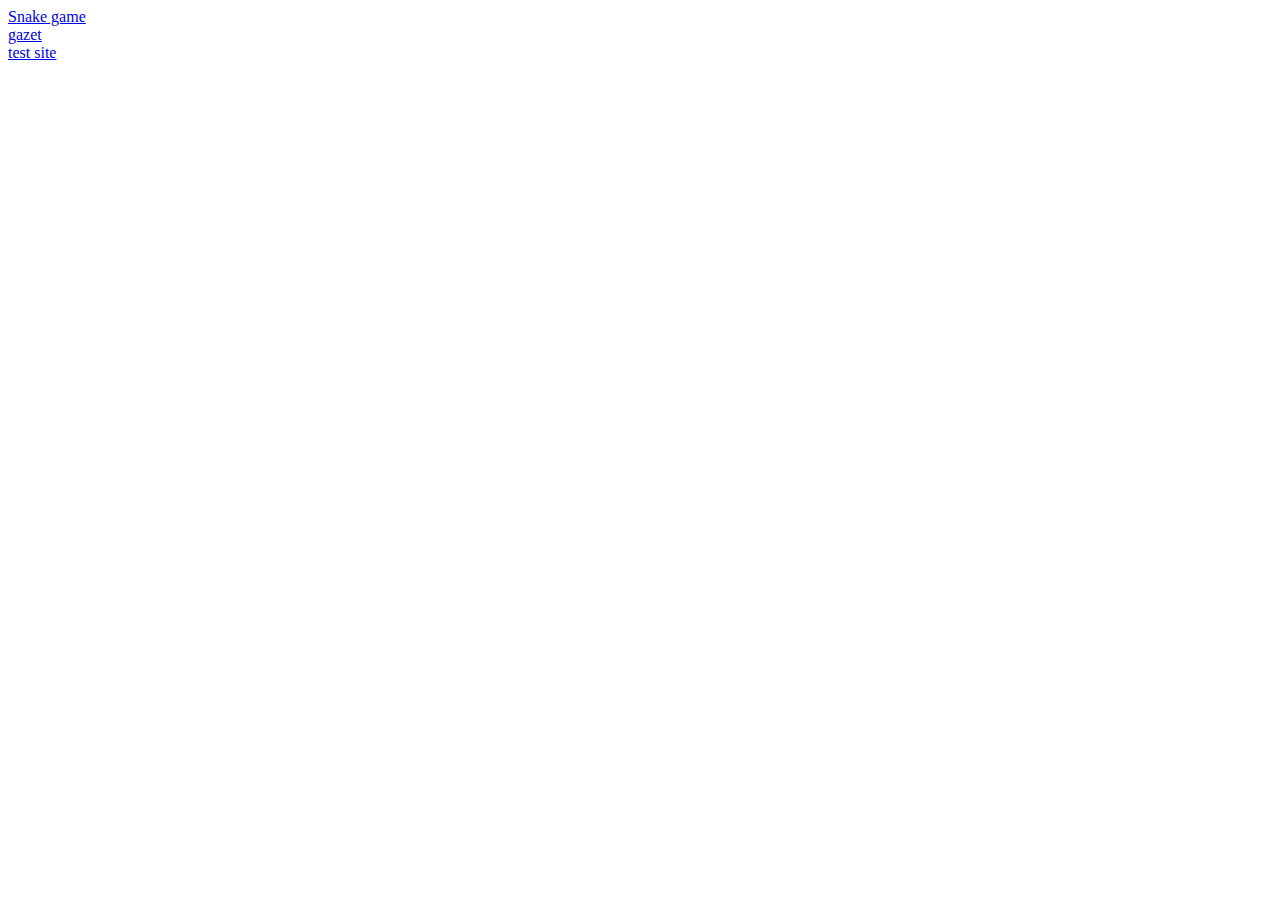
<file: index.html>
<!DOCTYPE html>
<html>
  <head>
    <meta charset="utf-8">
    <title>My Projects</title>
  </head>
  <body>
    <a href="projects/snake/index.html">Snake game</a><br>
    <a href="gazet/">gazet</a><br>
    <a href="Portfolio/">test site</a>

  </body>
</html>
</file>
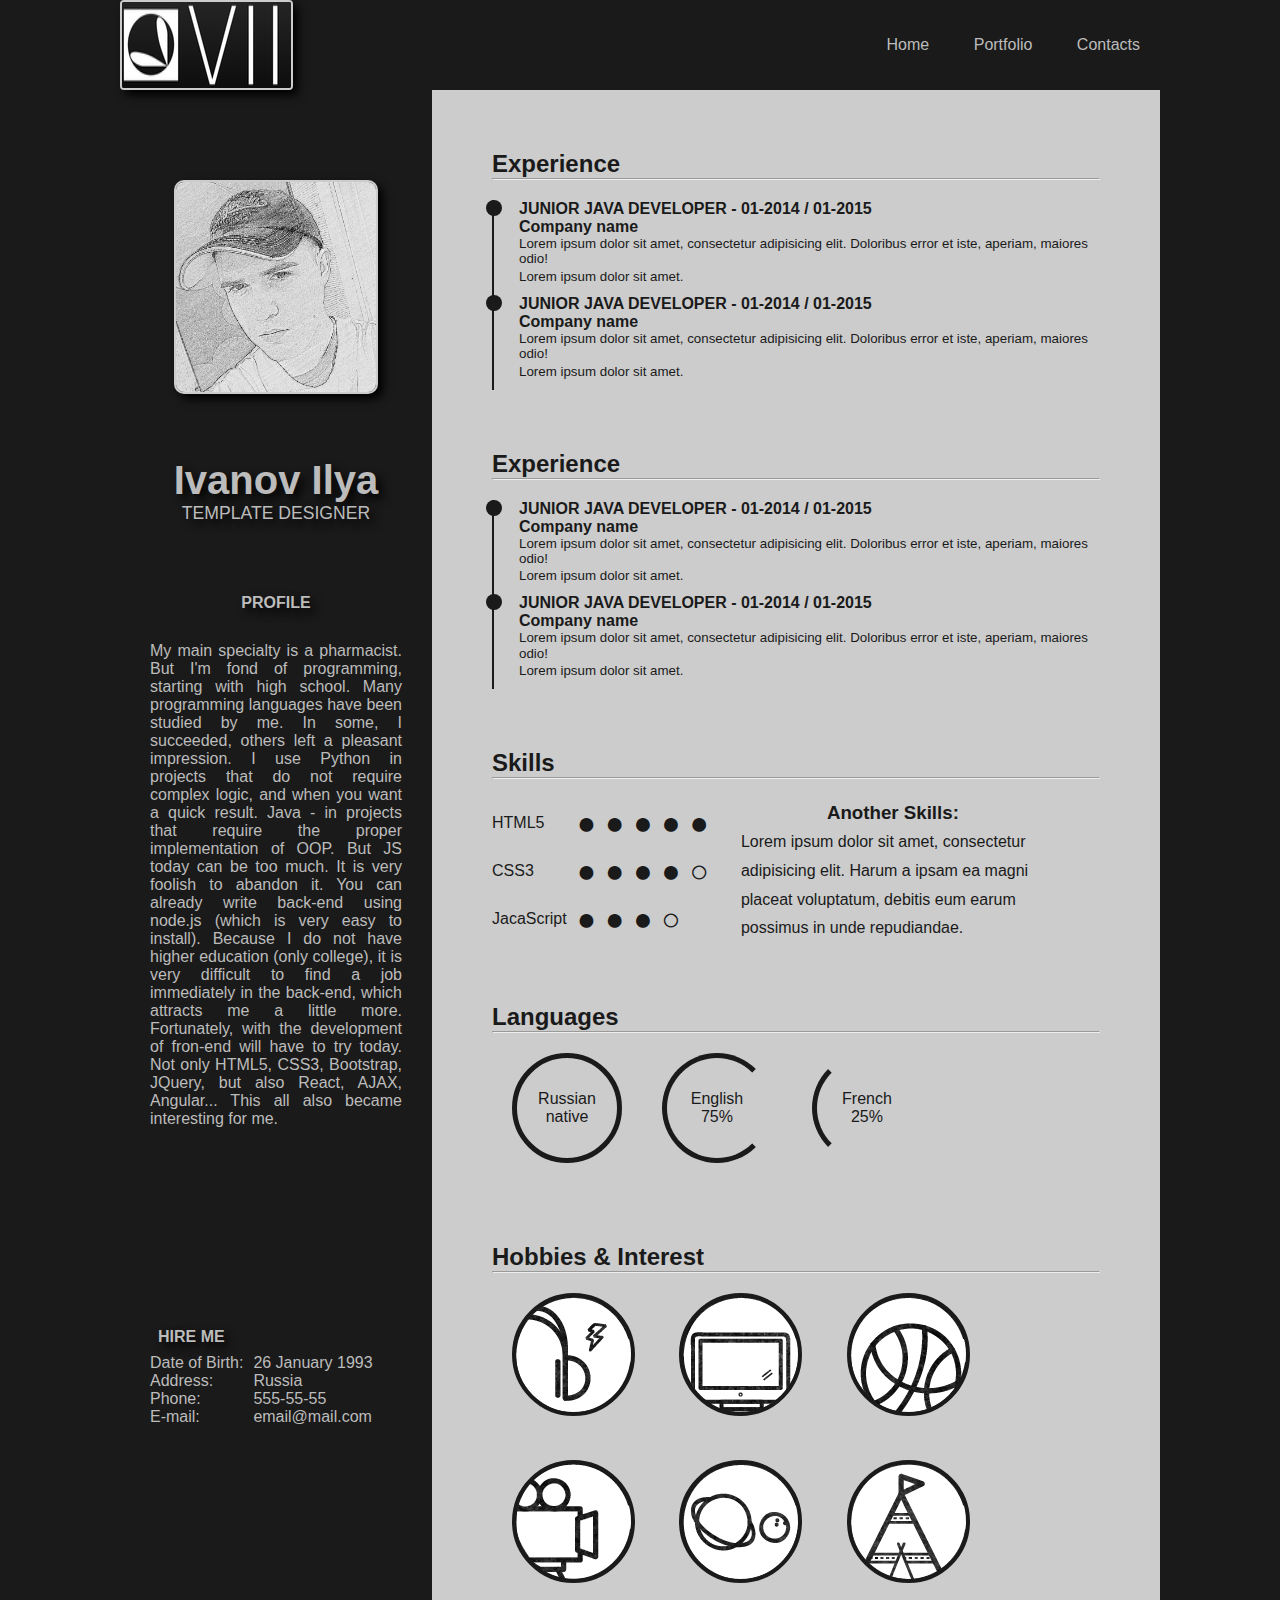
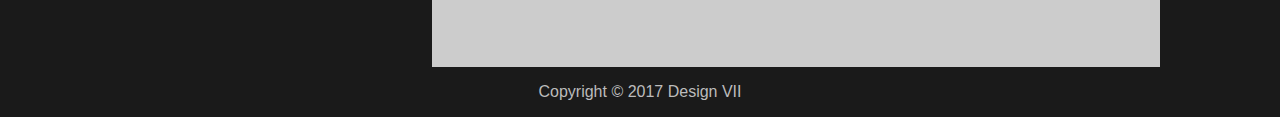
<file: gazet/index.html>
<!DOCTYPE html>
<html>

<head>
  <meta charset="utf-8">
  <meta name="viewport" content="width=device-width, initial-scale=1">
  <title>Portfolio</title>
  <link rel="stylesheet" href="css/style.css">
</head>

<body>
  <header>
    <nav>
      <img src="images/my-logo.png" alt="logo">

        <label id="but-tog" for="toggle-1">&#9776;</label>
        <input type="checkbox" id="toggle-1">
      <div class="menu-items">
        <div class="nav-item">Home</div>
        <div class="nav-item">Portfolio</div>
        <div class="nav-item">Contacts</div>
      </div>
    </nav>
  </header>

  <main>
    <aside class="personality">
      <section id="general-info">
        <img id="my-photo" src="images/iam.jpg" alt="It's me">
        <h1>Ivanov Ilya</h1>
        <h3>Template designer</h3>
      </section>
      <section id="profile">
        <h4>Profile</h4>
        <p>My main specialty is a pharmacist. But I'm fond of programming, starting with high school. Many programming languages ​​have been studied by me. In some, I succeeded, others left a pleasant impression. I use Python in projects that do not require complex logic, and when you want a quick result. Java - in projects that require the proper implementation of OOP.
But JS today can be too much. It is very foolish to abandon it. You can already write back-end using node.js (which is very easy to install).
Because I do not have higher education (only college), it is very difficult to find a job immediately in the back-end, which attracts me a little more. Fortunately, with the development of fron-end will have to try today. Not only HTML5, CSS3, Bootstrap, JQuery, but also React, AJAX, Angular...
This all also became interesting for me.</p>
      </section>
      <section id="second-info">
        <h4>hire me</h4>
        <div class="question">Date of Birth:<br>Address:<br>Phone:<br>E-mail:</div>
        <div class="answer">26 January 1993<br>Russia<br>555-55-55<br>email@mail.com</div>
      </section>
    </aside>

    <aside class="second">
      <article class="info-article">
        <h2>Experience</h2>
        <hr>
        <div class="box-stack">
          <div class="box-1">
            <h4>Junior Java developer - 01-2014 / 01-2015</h4>
            <p class="name">Company name</p>
            <p class="part-info">
              <small>Lorem ipsum dolor sit amet, consectetur adipisicing elit. Doloribus error et iste, aperiam, maiores odio!
              </small>
            </p>
            <p class="underline">
              <small>Lorem ipsum dolor sit amet.
              </small>
            </p>
          </div>
          <div class="box-2">
            <h4>Junior Java developer - 01-2014 / 01-2015</h4>
            <p class="name">Company name</p>
            <p class="part-info">
              <small>Lorem ipsum dolor sit amet, consectetur adipisicing elit. Doloribus error et iste, aperiam, maiores odio!
              </small>
            </p>
            <p class="underline">
              <small>Lorem ipsum dolor sit amet.
              </small>
            </p>
          </div>
        </div>
      </article>

      <article class="info-article">
        <h2>Experience</h2>
        <hr>
        <div class="box-stack">
          <div class="box-1">
            <h4>Junior Java developer - 01-2014 / 01-2015</h4>
            <p class="name">Company name</p>
            <p class="part-info">
              <small>Lorem ipsum dolor sit amet, consectetur adipisicing elit. Doloribus error et iste, aperiam, maiores odio!
              </small>
            </p>
            <p class="underline">
              <small>Lorem ipsum dolor sit amet.
              </small>
            </p>
          </div>
          <div class="box-2">
            <h4>Junior Java developer - 01-2014 / 01-2015</h4>
            <p class="name">Company name</p>
            <p class="part-info">
              <small>Lorem ipsum dolor sit amet, consectetur adipisicing elit. Doloribus error et iste, aperiam, maiores odio!
              </small>
            </p>
            <p class="underline">
              <small>Lorem ipsum dolor sit amet.
              </small>
            </p>
          </div>
        </div>
      </article>

      <article class="info-article" id="skills">
        <h2>Skills</h2>
        <hr>
        <div class="question">HTML5<br>CSS3<br>JacaScript</div>
        <div class="answer" id="dotted">&#9679; &#9679; &#9679; &#9679; &#9679;<br>&#9679; &#9679; &#9679; &#9679; &#9675;<br>&#9679; &#9679; &#9679; &#9675;</div>
        <div class="another-skills">
          <h3 class="name">Another Skills:</h3>
          <p>Lorem ipsum dolor sit amet, consectetur adipisicing elit. Harum a ipsam ea magni placeat voluptatum, debitis eum earum possimus in unde repudiandae.</p>
        </div>
        <div class="clear"></div>
      </article>

      <article class="info-article">
        <h2>Languages</h2>
        <hr>
        <div class="lang-lvl" id="ru-lvl">Russian<br>native</div>
        <div class="lang-lvl" id="en-lvl">English<br>75%</div>
        <div class="lang-lvl" id="fr-lvl">French<br>25%</div>
        <div class="clear"></div>
      </article>

      <article class="info-article" id="hobby">
        <h2>Hobbies & Interest</h2>
        <hr>
        <div class="interest" id="interest1"></div>
        <div class="interest" id="interest2"></div>
        <div class="interest" id="interest3"></div>
        <div class="interest" id="interest4"></div>
        <div class="interest" id="interest5"></div>
        <div class="interest" id="interest6"></div>
      </article>
    </aside>
  </main>
<div class="clear"></div>
<footer>
  <p>Copyright © 2017 Design VII</p>
</footer>
</body>

</html>
</file>
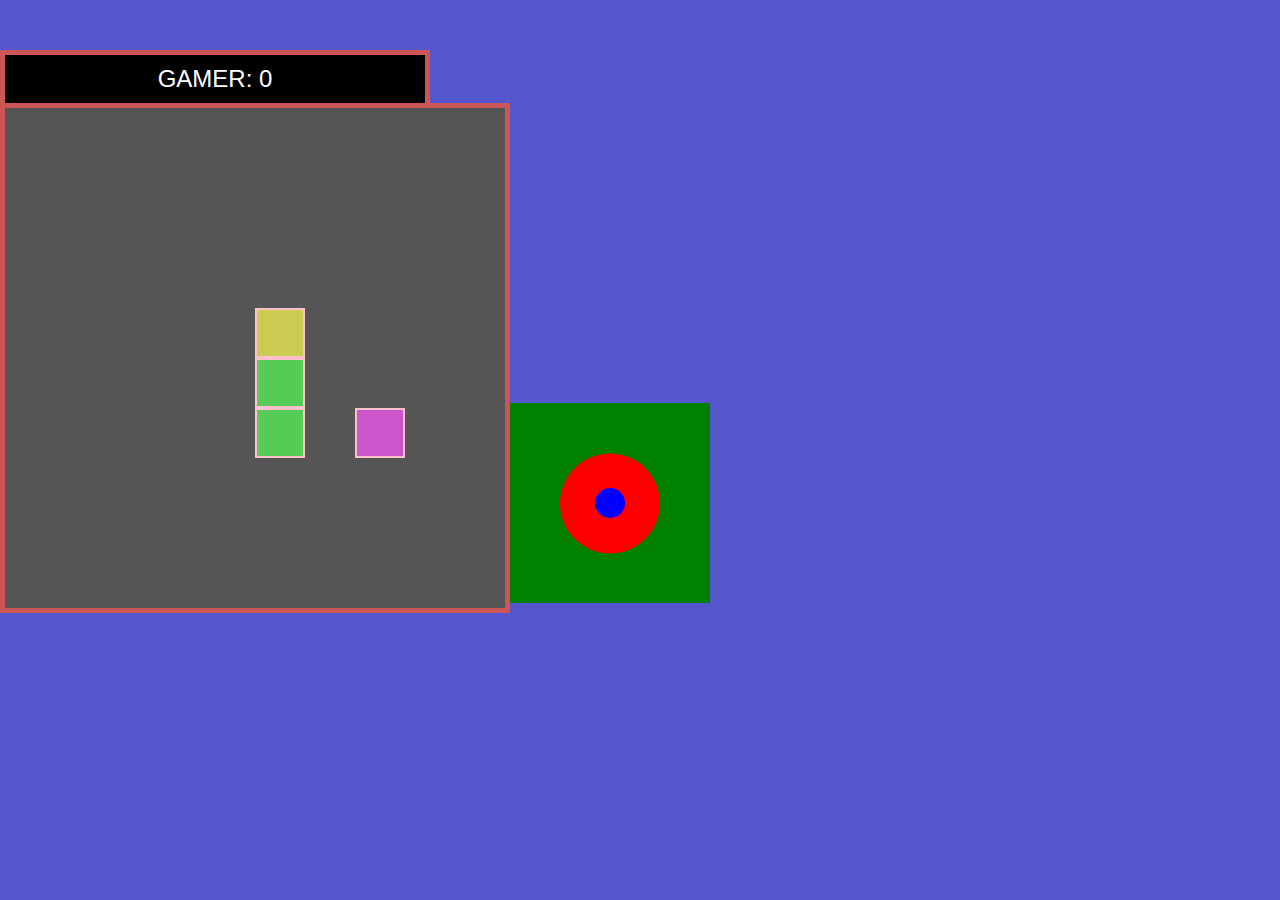
<file: projects/snake/index.html>
<!DOCTYPE html>
<html>

<head>
  <meta charset="utf-8">
  <title>Snake game</title>
  <link rel="stylesheet" href="style.css">
</head>

<body>
  <div class="main">
    <div id="area"></div>
    <canvas id="control" width="200" height="200"></canvas>
  </div>


  <script src="figure/figure.js"></script>
  <script src="figure/circle.js"></script>
  <script src="figure/controlCircle.js"></script>
  <script src="right.js"></script>
</body>

</html>
</file>
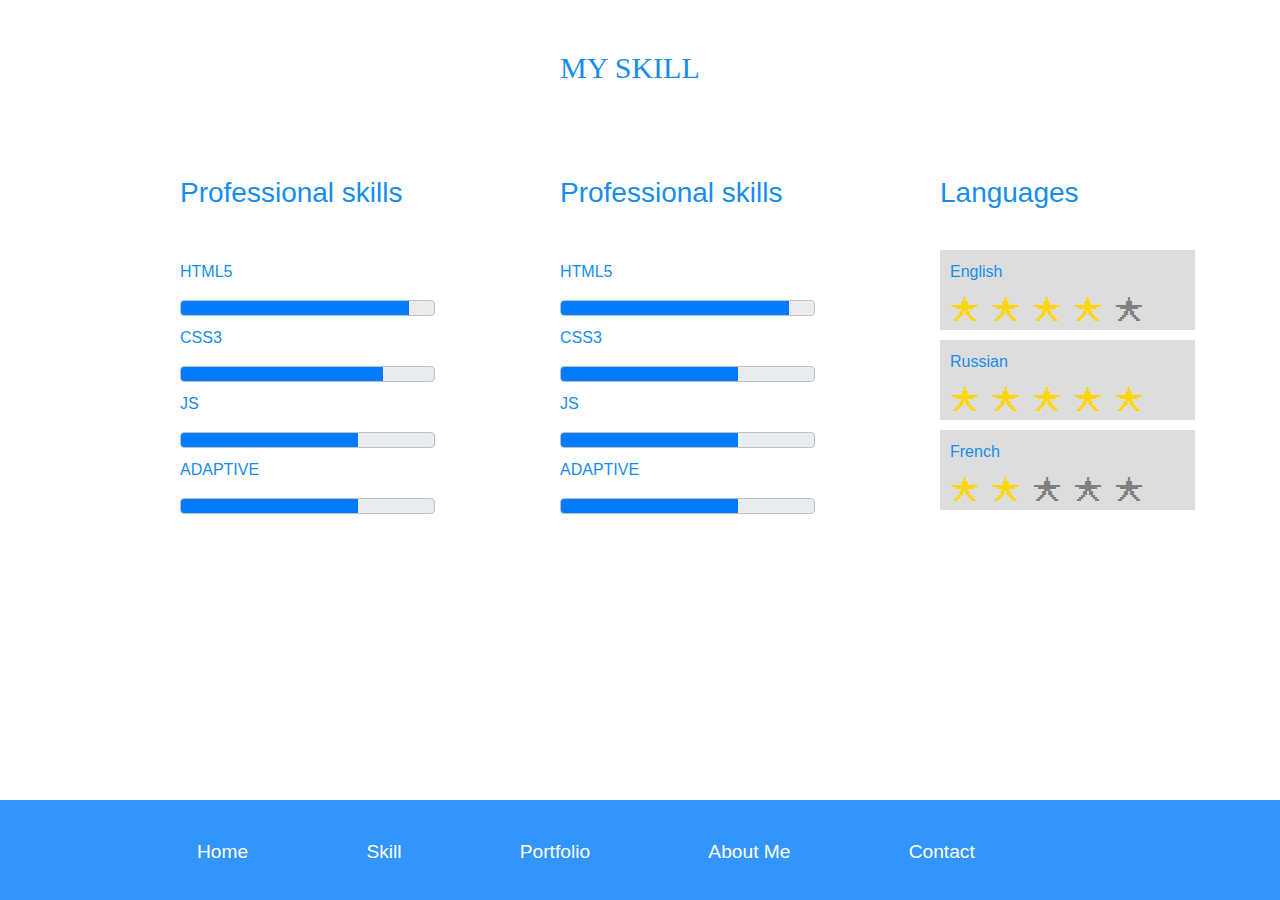
<file: Portfolio/myskill.html>
<!DOCTYPE html>
<html>

<head>
  <meta charset="utf-8">
  <title>My Skill</title>
  <link rel="stylesheet" href="css/bootstrap.css">
  <link rel="stylesheet" href="css/second.css">
  <link rel="stylesheet" type="text/css" media="print" href="css/second.css">
</head>

<body>
  <header>
    <div class="container">
      <div class="row">
        <div class="col-1-sm ml-auto d-sm-none">
          <div class="btn-group">
            <button type="button" class="btn btn-secondary top-nav-but" data-toggle="dropdown" aria-haspopup="true" aria-expanded="true"><span>&#9776;</span></button>
            <div class="dropdown-menu dropdown-menu-right">
              <a href="index.html"><button class="dropdown-item" type="button">Home</button></a>
              <a href="myskill.html"><button class="dropdown-item" type="button">Skill</button></a>
              <a href="#"><button class="dropdown-item" type="button">Portfolio</button></a>
              <a href="#"><button class="dropdown-item" type="button">About Me</button></a>
              <a href="#"><button class="dropdown-item" type="button">Contact</button></a>
            </div>
          </div>
        </div>
      </div>
    </div>
  </header>

  <div class="content">
    <div class="container">
      <div class="row">
        <div class="col-lg-2 ml-auto mr-auto">
          <span class="h2">MY SKILL</span>
        </div>
      </div>
      <div class="row" id="gen-skills">
        <div class="col-md-8 col-lg-9">
          <div class="row">
            <div class="col-sm-5 col-md-4 ml-auto mr-auto">
              <div class="prof-skill">
                <div class="h3">Professional skills</div>
                <div class="" id="prof-skills">
                  <p class="prof-element">HTML5</p>
                  <div class="progress">
                    <div class="progress-bar" role="progressbar" aria-valuenow="70" aria-valuemin="0" aria-valuemax="100" style="width:90%">
                    </div>
                  </div>
                  <p class="prof-element">CSS3</p>
                  <div class="progress">
                    <div class="progress-bar" role="progressbar" aria-valuenow="70" aria-valuemin="0" aria-valuemax="100" style="width:80%">
                    </div>
                  </div>
                  <p class="prof-element">JS</p>
                  <div class="progress">
                    <div class="progress-bar" role="progressbar" aria-valuenow="70" aria-valuemin="0" aria-valuemax="100" style="width:70%">
                    </div>
                  </div>
                  <p class="prof-element">ADAPTIVE</p>
                  <div class="progress">
                    <div class="progress-bar" role="progressbar" aria-valuenow="60" aria-valuemin="0" aria-valuemax="100" style="width:70%">
                    </div>
                  </div>
                </div>
              </div>
            </div>

            <div class="col-sm-5 col-md-4 mr-auto">
              <div class="prof-skill">
                <div class="h3">Professional skills</div>
                <div class="" id="prof-skills">
                  <p class="prof-element">HTML5</p>
                  <div class="progress">
                    <div class="progress-bar" role="progressbar" aria-valuenow="70" aria-valuemin="0" aria-valuemax="100" style="width:90%">
                    </div>
                  </div>
                  <p class="prof-element">CSS3</p>
                  <div class="progress">
                    <div class="progress-bar" role="progressbar" aria-valuenow="70" aria-valuemin="0" aria-valuemax="100" style="width:70%">
                    </div>
                  </div>
                  <p class="prof-element">JS</p>
                  <div class="progress">
                    <div class="progress-bar" role="progressbar" aria-valuenow="70" aria-valuemin="0" aria-valuemax="100" style="width:70%">
                    </div>
                  </div>
                  <p class="prof-element">ADAPTIVE</p>
                  <div class="progress">
                    <div class="progress-bar" role="progressbar" aria-valuenow="70" aria-valuemin="0" aria-valuemax="100" style="width:70%">
                    </div>
                  </div>
                </div>
              </div>
            </div>
          </div>
        </div>
        <div class="col-sm-6 col-md-4 col-lg-3">
          <div class="prof-skill">
            <div class="h3">Languages</div>

            <div class="language">
              <span>English</span><br />
              <span class="rate">
                &#128969;
                &#128969;
                &#128969;
                &#128969;
                <span class="notRate">&#128969;</span>
              </span>
            </div>
            <div class="language">
              <span>Russian</span><br />
              <span class="rate">
                &#128969;
                &#128969;
                &#128969;
                &#128969;
                &#128969;
              </span>
            </div>
            <div class="language">
              <span>French</span><br />
              <span class="rate">
                &#128969;
                &#128969;
                <span class="notRate">&#128969;</span>
                <span class="notRate">&#128969;</span>
                <span class="notRate">&#128969;</span>
              </span>
            </div>
          </div>
        </div>
      </div>
    </div>

    <footer>
      <div class="container hidden-xs">
        <div class="row align-item-center">
          <div class="mr-auto"><a class="foot-nav-item active" href="index.html">Home</a></div>
          <div class="mr-auto"><a class="foot-nav-item" href="myskill.html">Skill</a></div>
          <div class="mr-auto"><a class="foot-nav-item" href="#">Portfolio</a></div>
          <div class="mr-auto"><a class="foot-nav-item" href="#">About Me</a></div>
          <div class="mr-auto"><a class="foot-nav-item" href="#">Contact</a></div>
        </div>
      </div>
    </footer>

    <script type="text/javascript" src="js/bootstrap.js"></script>
</body>

</html>
</file>
<file: gazet/css/style.css>
* {
  font-family: Arial, 'Helvetica Neue', Helvetica, sans-serif;
  margin: 0;
  padding: 0;
}

body {
  font-size: 16px;
  background: #1A1A1A;
  color: #bcbcbc;
}

#toggle-1, #but-tog {
  display: none;
  font-size: 3rem;
}
.clear {
  clear: both;
}

.second {
  background: #cccccc;
  color: #1A1A1A;
}

header {
  min-height: 50px;
  line-height: 50px;
}

nav, main {
  max-width: 1040px;
  margin: auto;
}
nav {
  display: flex;
  flex-wrap: wrap;
  justify-content: space-between;
  position: relative;
}

nav img {
  display: inline-block;
  border: 2px solid #CCC;
  border-radius: 4px;
  box-shadow: 5px 5px 10px black;
}


header div div{
  display: inline-block;
  margin: 20px 0;
  padding: 0 20px;
}

.personality h1, .personality h2, .personality h3, .personality h4{
  text-shadow: 5px 5px 10px black;
}

#my-photo {
  width: 200px;
  height: auto;
  margin: 60px 0;
  border: 2px solid #CCC;
  border-radius: 10px;
  box-shadow: 5px 5px 10px black;
}

.second, .personality {
  float: left;
  box-sizing: border-box;
  padding: 30px;
}

.personality {
  width: 30%;
  text-align: center;
}

.personality h1 {
  font-size: 2.5rem;
  font-weight: bolder;
}

.personality h3 {
  font-size: 1.1rem;
  font-weight: 200;
  text-transform: uppercase;
}

#profile {
  padding-top: 40px;
  text-align: justify;
}

#profile h4 {
  font-weight: 800;
  text-transform: uppercase;
  text-align: center;
  padding: 30px 0;
}

#second-info {
  margin-top: 200px;
}

#second-info h4 {
  text-transform: uppercase;
  text-align: left;
  padding-left: 0.5rem;
  padding-bottom: 0.5rem;
}

.question, .answer {
  text-align: left;
  float: left;
}

.answer {
  padding-left: 10px;
}

.second {
  width: 70%;
}

article {
  padding: 30px;
  width: 100%;
  box-sizing: border-box;
}

.box-stack {
  margin-top: 20px;
  border-left: 2px solid #1A1A1A;
  box-sizing: border-box;
  padding-left: 5px;
  position: relative;
}

.box-stack h4 {
  text-transform: uppercase;
}

.name, .box-stack h4 {
  font-weight: 600;
}

.box-1, .box-2 {
  padding-left: 20px;
  padding-bottom: 10px;
}

.part-info {
  line-height: 0.9rem;
}
.box-1 h4::before, .box-2 h4::before {
  content: "";
  width: 1rem;
  height: 1rem;
  background: #1A1A1A;
  border-radius: 1rem;
  position: absolute;
  left: -0.51rem;
}

.box-1 h4::before {
  top: 0;
}

.box-2 h4::before {
  top: 50%;
}

#skills {
}

#skills hr {
  margin-bottom: 20px;
}

#skills .question, #dotted {
  line-height: 3rem;
}

#dotted {
  font-size: 2rem;
}

.another-skills {
  float: left;
  text-align: left;
  width: 50%;
  padding-left: 2rem;
  line-height: 1.8rem;
}

.another-skills .name {
  text-align: center;
}

.lang-lvl {
  display: flex;
  width: 100px;
  height: 100px;
  text-align: center;
  border: 5px solid #1A1A1A;
  border-radius: 100px;
  justify-content: center;
  align-items: center;
  float: left;
  margin: 20px;
}

#en-lvl, #fr-lvl {
  border-right: 5px solid #ccc;
}
#fr-lvl {
  border-top: 5px solid #ccc;
  border-bottom: 5px solid #ccc;
}


.interest {
  display: inline-block;
  background-color: black;
  width: 115px;
  height: 115px;
  background-image: url("../images/hobbies.jpg");
  margin: 20px;
  border: 4px solid #1A1A1A;
  border-radius: 150px;
}

#interest1 {
  background-position: 327px 704px;
}

#interest2 {
  background-position: 495px 704px;
}

#interest3 {
  background-position: 663px 704px;
}

#interest4 {
  background-position: 663px 536px;
}

#interest5 {
  background-position: 160px 704px;
}

#interest6 {
  background-position: 327px 186px;
}

footer p {
  text-align: center;
  height: 50px;
  line-height: 50px;
}

input[type=checkbox]:checked ~ div {
   display: block;
   position: absolute;
   top:100%;
   left: 0;
}

@media screen and (max-width: 950px){
    #my-photo {
      width: 150px;
      height: 150px;
    }

    #second-info {
      display: none;
    }

    .another-skills {
      width: 100%;
      padding-left: 0;
    }
}

@media screen and (max-width: 800px){
  .second {
    padding: 30px 0;
  }
  .personality {
    padding: 0 10px;
  }
}

@media screen and (max-width: 600px){
  .personality, .second {
    width: 100%;
    padding: 0px;
  }

  .interest {
    margin: 10px;
  }
}

@media screen and (max-width: 500px){
  #but-tog {
    display: inline-block;
  }
  .menu-items {
    display: none;
    width: 100%;
  }

  .nav-item {
    width: 100%;
    text-align: center;
    background-color: #1A1A1A;
    margin: 0;
    border-top: 1px solid silver;
    padding: 0;
  }
  .nav-item:last-child {
    border-bottom: 1px solid silver;
  }
}
</file>
<file: projects/snake/style.css>
* {
  margin: 0;
  padding: 0;
  background: #5555cc;
}

body {
  overflow-y: hidden;
}
#area {
  margin: 0 auto;
  width: 500px;
  height: 500px;
  background-color: #555555;
  position: relative;
  border: 5px solid #cc5555;
}

.added {
  width: 50px;
  height: 50px;
  background: #55cc55;
  position: absolute;
  box-shadow: inset 0 0 0 2px pink;
}

#head {
  background: #cccc55;
  z-index: 2;
}

#apple {
  background: #cc55cc;
  z-index: 1;
}
#info-list {
  /* margin: 0 auto; */
  margin-top: 50px;
  padding: 10px;
  text-align: center;
  width: 400px;
  font-size: 1.5em;
  font-family: Arial, serif;
  background: black;
  color: white;
  border: 5px solid #cc5555;
  border-bottom: 0px;
}

#area {
  float: left;
}
#control {
  float: left;
  background-color: green;
  margin-top: 300px;  
}
</file>
<file: Portfolio/css/second.css>
@import "head-foot.css";
body {
  color: #178DEA;
}

a, a:hover {
  color: white;
  text-decoration: none;
}


.h2 {
    font-size: 30px;
    font-family: "Myriad Pro Regular";
}
.content {
  margin-top: 50px;
  padding-bottom: 110px;
}

#gen-skills {
  padding-top: 50px;
}

.prof-skill .h3 {
  padding-top: 40px;
  margin-bottom: 40px;
}

.prof-element {
  padding: 10px 0 0 0;
}

.progress {
  border: 1px solid silver;
}

.language {
  height: 80px;
  margin: 10px 0;
  padding: 10px;
  background: #DDD;
}

.rate {
  font-size: 2em;
  color: gold;
}

.notRate {
  color: gray;
}
</file>
